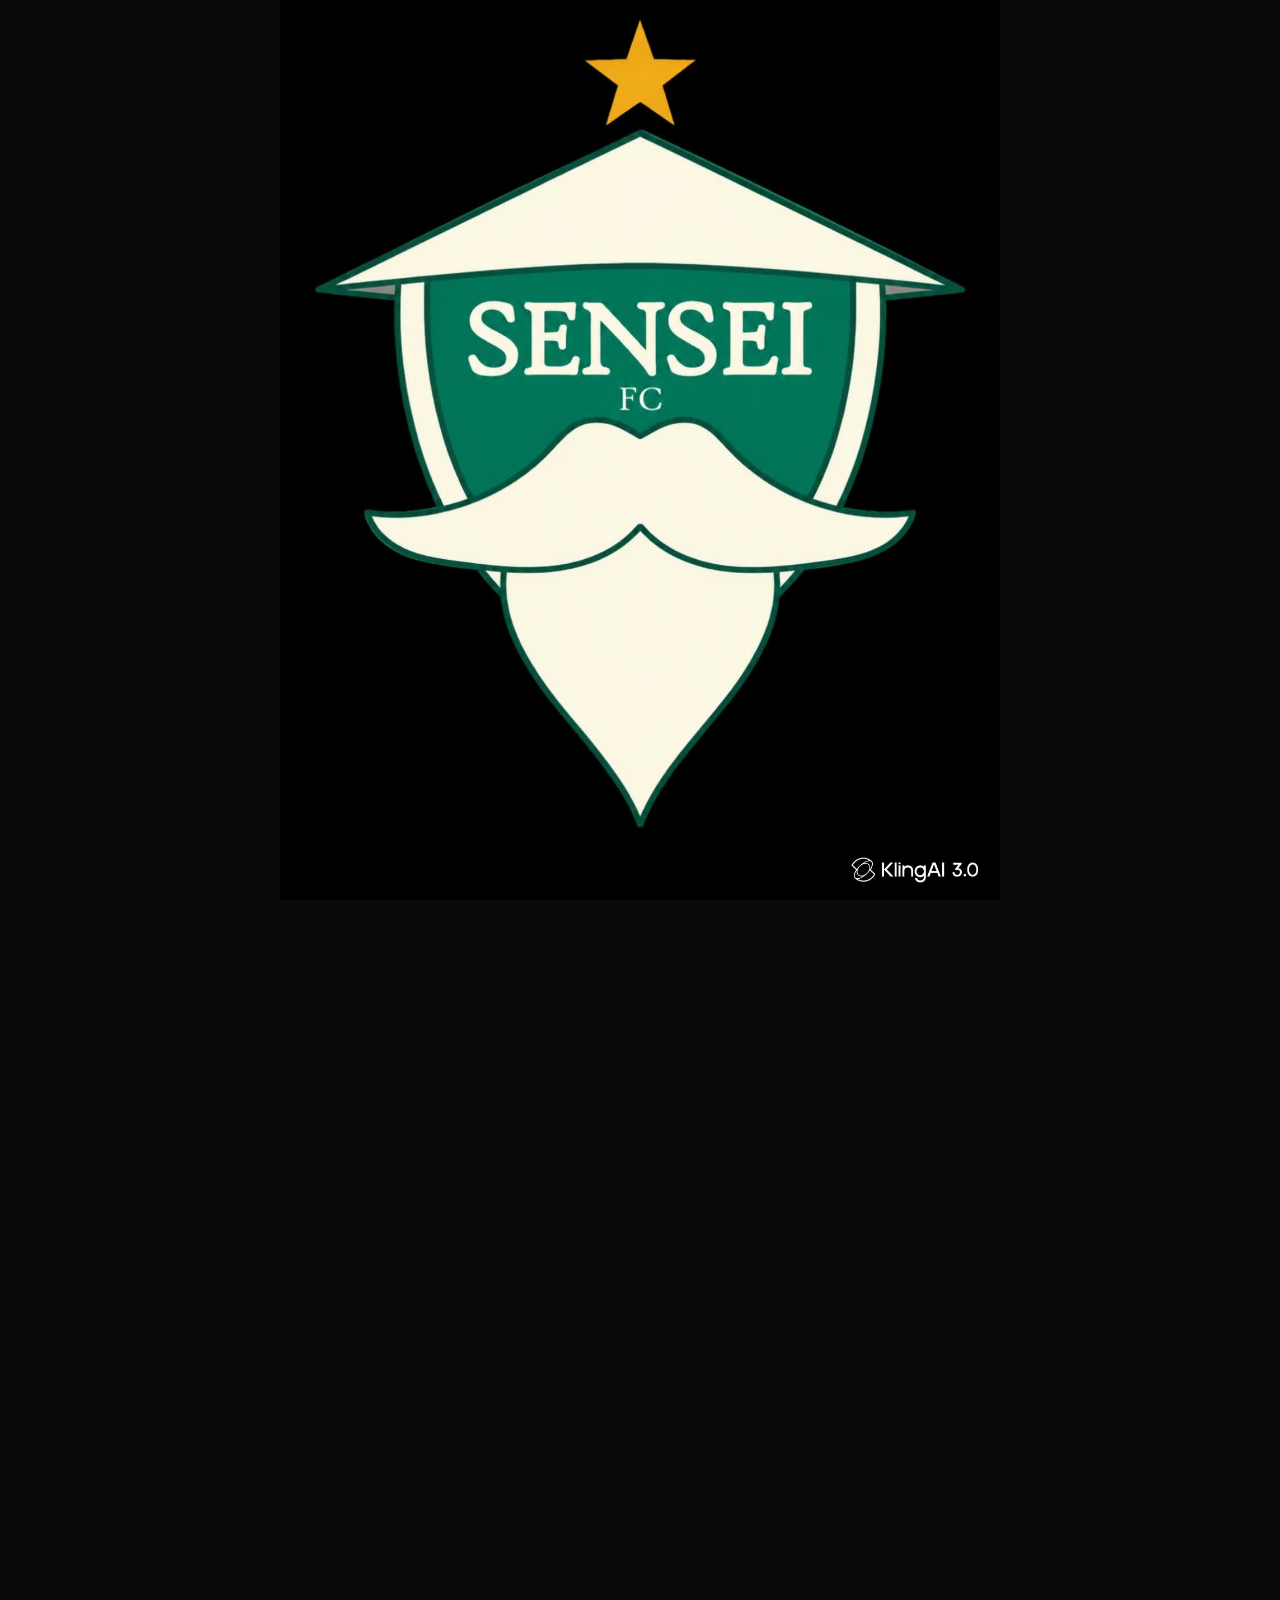
<file: index.html>
<!DOCTYPE html>
<html lang="es">
<head>
  <meta charset="UTF-8">
  <meta name="viewport" content="width=device-width, initial-scale=1.0">
  <title>Sensei FC | El Ritual Continúa</title>
  <link rel="preconnect" href="https://fonts.googleapis.com">
  <link rel="preconnect" href="https://fonts.gstatic.com" crossorigin>
  <link href="https://fonts.googleapis.com/css2?family=Bebas+Neue&family=Inter:wght@300;400;500;600;700&display=swap" rel="stylesheet">
  <style>
    :root {
      --verde: #1a5c3a;
      --verde-oscuro: #0d3d26;
      --dorado: #c9a84c;
      --crema: #f5f0e8;
      --negro: #0a0a0a;
    }

    *, *::before, *::after { box-sizing: border-box; margin: 0; padding: 0; }

    html { scroll-behavior: smooth; }

    body {
      background: var(--negro);
      color: var(--crema);
      font-family: 'Inter', sans-serif;
      overflow-x: hidden;
    }

    /* ─── INTRO ─── */
    #intro-section {
      position: relative;
      height: 400vh;
    }

    #intro-canvas-container {
      position: fixed;
      inset: 0;
      z-index: 100;
      background: var(--negro);
      transition: opacity 0.7s ease;
    }

    #intro-canvas-container.oculto {
      opacity: 0;
      pointer-events: none;
    }

    #intro-canvas {
      width: 100%;
      height: 100%;
      display: block;
    }

    /* Loader */
    #intro-loader {
      position: absolute;
      inset: 0;
      display: flex;
      flex-direction: column;
      align-items: center;
      justify-content: center;
      gap: 1.5rem;
      background: var(--negro);
      z-index: 10;
      transition: opacity 0.4s ease;
    }
    #intro-loader.oculto { opacity: 0; pointer-events: none; }

    .loader-logo {
      font-family: 'Bebas Neue', sans-serif;
      font-size: 2.5rem;
      letter-spacing: 0.1em;
      color: var(--crema);
    }
    .loader-logo span { color: var(--dorado); }

    .loader-track {
      width: 200px;
      height: 2px;
      background: rgba(245,240,232,0.1);
      border-radius: 1px;
      overflow: hidden;
    }
    .loader-bar {
      height: 100%;
      width: 0%;
      background: linear-gradient(90deg, var(--verde), var(--dorado));
      border-radius: 1px;
      transition: width 0.15s ease;
    }
    .loader-pct {
      font-size: 0.75rem;
      letter-spacing: 0.15em;
      color: rgba(245,240,232,0.4);
    }

    /* Hint de scroll */
    #intro-hint {
      position: absolute;
      bottom: 2.5rem;
      left: 50%;
      transform: translateX(-50%);
      display: flex;
      flex-direction: column;
      align-items: center;
      gap: 0.5rem;
      pointer-events: none;
      animation: hintPulse 2s ease-in-out infinite;
      transition: opacity 0.5s;
    }
    #intro-hint span {
      font-size: 0.75rem;
      font-weight: 500;
      letter-spacing: 0.2em;
      text-transform: uppercase;
      color: rgba(245,240,232,0.6);
    }
    .hint-arrow {
      width: 20px;
      height: 20px;
      border-right: 2px solid rgba(201,168,76,0.7);
      border-bottom: 2px solid rgba(201,168,76,0.7);
      transform: rotate(45deg);
    }
    @keyframes hintPulse {
      0%, 100% { opacity: 1; transform: translateX(-50%) translateY(0); }
      50%       { opacity: 0.4; transform: translateX(-50%) translateY(6px); }
    }

    /* ─── MAIN CONTENT ─── */
    #main-content {
      position: relative;
      z-index: 10;
      opacity: 0;
      transition: opacity 0.9s ease;
    }
    #main-content.visible { opacity: 1; }

    /* ─── NAV ─── */
    nav {
      position: fixed;
      top: 0; left: 0; right: 0;
      z-index: 200;
      display: flex;
      align-items: center;
      justify-content: space-between;
      padding: 1.1rem 2.5rem;
      background: transparent;
      transition: background 0.4s, backdrop-filter 0.4s;
      opacity: 0;
      pointer-events: none;
      transition: opacity 0.5s ease, background 0.4s;
    }
    nav.visible {
      opacity: 1;
      pointer-events: all;
    }
    nav.scrolled {
      background: rgba(10,10,10,0.92);
      backdrop-filter: blur(8px);
      border-bottom: 1px solid rgba(26,92,58,0.3);
    }

    .nav-logo {
      font-family: 'Bebas Neue', sans-serif;
      font-size: 1.6rem;
      color: var(--crema);
      letter-spacing: 0.08em;
    }
    .nav-logo span { color: var(--dorado); }

    .nav-links {
      display: flex;
      gap: 2.2rem;
      list-style: none;
    }
    .nav-links a {
      color: var(--crema);
      text-decoration: none;
      font-size: 1rem;
      font-weight: 500;
      letter-spacing: 0.08em;
      text-transform: uppercase;
      opacity: 0.75;
      transition: opacity 0.2s, color 0.2s;
    }
    .nav-links a:hover { opacity: 1; color: var(--dorado); }

    @media (max-width: 700px) { .nav-links { display: none; } }

    /* ─── LAYOUT HELPERS ─── */
    .section-wrap         { background: var(--negro); }
    .section-wrap-alt     { background: var(--verde-oscuro); }

    section {
      padding: 5.5rem 2rem;
      max-width: 1200px;
      margin: 0 auto;
    }

    .label {
      font-size: 0.92rem;
      font-weight: 600;
      letter-spacing: 0.2em;
      text-transform: uppercase;
      color: var(--dorado);
      margin-bottom: 0.6rem;
    }

    .sec-title {
      font-family: 'Bebas Neue', sans-serif;
      font-size: clamp(3.8rem, 8vw, 6.5rem);
      color: var(--crema);
      letter-spacing: 0.04em;
      line-height: 1;
      margin-bottom: 0.75rem;
    }

    .gold-bar {
      width: 52px;
      height: 3px;
      background: linear-gradient(90deg, var(--dorado), transparent);
      margin-bottom: 3rem;
    }

    /* ─── HERO ─── */
    .hero-wrap {
      background: linear-gradient(160deg, #050e08 0%, var(--verde-oscuro) 100%);
      position: relative;
      overflow: hidden;
    }
    .hero-wrap::before {
      content: '';
      position: absolute;
      inset: 0;
      background-image: repeating-linear-gradient(
        -45deg, transparent, transparent 28px,
        rgba(26,92,58,0.07) 28px, rgba(26,92,58,0.07) 30px
      );
      pointer-events: none;
    }

    #hero {
      min-height: 100vh;
      display: flex;
      flex-direction: column;
      align-items: center;
      justify-content: center;
      text-align: center;
      max-width: 100%;
      padding: 6rem 2rem 4rem;
    }

    .hero-badge {
      display: inline-flex;
      align-items: center;
      gap: 0.5rem;
      background: rgba(201,168,76,0.12);
      border: 1px solid rgba(201,168,76,0.35);
      color: var(--dorado);
      font-size: 0.95rem;
      font-weight: 600;
      letter-spacing: 0.12em;
      text-transform: uppercase;
      padding: 0.55rem 1.4rem;
      border-radius: 2rem;
      margin-bottom: 2rem;
    }

    .hero-title {
      font-family: 'Bebas Neue', sans-serif;
      font-size: clamp(6rem, 22vw, 14rem);
      line-height: 0.88;
      color: var(--crema);
      letter-spacing: 0.04em;
    }
    .hero-title span { color: var(--dorado); display: block; }

    .hero-sub {
      font-family: 'Bebas Neue', sans-serif;
      font-size: clamp(1.4rem, 3.5vw, 2.2rem);
      color: rgba(245,240,232,0.45);
      letter-spacing: 0.22em;
      margin: 1.6rem 0 0.8rem;
    }

    .hero-hashtag {
      font-family: 'Bebas Neue', sans-serif;
      font-size: clamp(1.2rem, 2.5vw, 1.7rem);
      color: var(--dorado);
      letter-spacing: 0.12em;
      margin-bottom: 3rem;
    }

    .hero-stats {
      display: flex;
      gap: 3.5rem;
      justify-content: center;
      flex-wrap: wrap;
    }
    .hero-stat { text-align: center; }
    .hero-stat-num {
      font-family: 'Bebas Neue', sans-serif;
      font-size: 4rem;
      color: var(--dorado);
      line-height: 1;
    }
    .hero-stat-label {
      font-size: 0.9rem;
      font-weight: 500;
      letter-spacing: 0.1em;
      text-transform: uppercase;
      color: rgba(245,240,232,0.5);
      margin-top: 0.3rem;
    }

    /* ─── SOBRE EL CLUB ─── */
    .sobre-grid {
      display: grid;
      grid-template-columns: 1fr 1fr;
      gap: 3.5rem;
      align-items: start;
    }
    @media (max-width: 768px) { .sobre-grid { grid-template-columns: 1fr; } }

    .sobre-text p {
      color: rgba(245,240,232,0.72);
      line-height: 1.85;
      margin-bottom: 1.2rem;
      font-size: 1.12rem;
    }
    .sobre-text p strong { color: var(--crema); font-weight: 600; }

    .dato-card {
      background: rgba(26,92,58,0.18);
      border: 1px solid rgba(201,168,76,0.12);
      border-left: 3px solid var(--dorado);
      padding: 0.9rem 1.3rem;
      border-radius: 0 4px 4px 0;
      margin-bottom: 0.8rem;
    }
    .dato-label {
      font-size: 0.82rem;
      font-weight: 700;
      letter-spacing: 0.16em;
      text-transform: uppercase;
      color: var(--dorado);
      margin-bottom: 0.25rem;
    }
    .dato-value { font-size: 1.1rem; font-weight: 500; color: var(--crema); }

    /* ─── PALMARÉS ─── */
    .palmares-grid {
      display: grid;
      grid-template-columns: repeat(auto-fill, minmax(210px, 1fr));
      gap: 1.3rem;
    }

    .titulo-card {
      background: linear-gradient(145deg, rgba(26,92,58,0.28), rgba(13,61,38,0.5));
      border: 1px solid rgba(201,168,76,0.18);
      border-radius: 10px;
      padding: 2rem 1.4rem 2.5rem;
      text-align: center;
      position: relative;
      overflow: hidden;
      transition: transform 0.3s, border-color 0.3s, box-shadow 0.3s;
      cursor: default;
    }
    .titulo-card::after {
      content: '';
      position: absolute;
      inset: 0;
      background: linear-gradient(135deg, rgba(201,168,76,0.06) 0%, transparent 55%);
      opacity: 0;
      transition: opacity 0.3s;
    }
    .titulo-card:hover {
      transform: translateY(-5px);
      border-color: rgba(201,168,76,0.45);
      box-shadow: 0 12px 40px rgba(0,0,0,0.4);
    }
    .titulo-card:hover::after { opacity: 1; }

    .titulo-icon { font-size: 2.4rem; margin-bottom: 0.9rem; display: block; }
    .titulo-comp {
      font-size: 0.85rem;
      font-weight: 600;
      letter-spacing: 0.12em;
      text-transform: uppercase;
      color: var(--dorado);
      margin-bottom: 0.5rem;
    }
    .titulo-name {
      font-family: 'Bebas Neue', sans-serif;
      font-size: 1.65rem;
      letter-spacing: 0.04em;
      color: var(--crema);
    }
    .titulo-year {
      font-family: 'Bebas Neue', sans-serif;
      font-size: 3.2rem;
      color: rgba(201,168,76,0.22);
      position: absolute;
      bottom: 0.3rem;
      right: 0.8rem;
      line-height: 1;
    }

    /* ─── PLANTEL ─── */
    .plantel-grid {
      display: grid;
      grid-template-columns: repeat(auto-fill, minmax(155px, 1fr));
      gap: 1rem;
    }

    .jugador-card {
      background: rgba(13,61,38,0.55);
      border: 1px solid rgba(26,92,58,0.45);
      border-radius: 8px;
      padding: 1.4rem 1rem;
      text-align: center;
      position: relative;
      overflow: hidden;
      transition: transform 0.22s, border-color 0.22s, box-shadow 0.22s;
    }
    .jugador-card:hover {
      transform: translateY(-4px);
      border-color: rgba(201,168,76,0.55);
      box-shadow: 0 8px 28px rgba(0,0,0,0.35);
    }
    .jugador-card.dt {
      border-color: rgba(201,168,76,0.35);
      background: rgba(26,92,58,0.25);
    }

    .dorsal-bg {
      position: absolute;
      top: 50%;
      left: 50%;
      transform: translate(-50%, -50%);
      font-family: 'Bebas Neue', sans-serif;
      font-size: 7.5rem;
      color: rgba(26,92,58,0.35);
      line-height: 1;
      pointer-events: none;
      user-select: none;
    }
    .dorsal {
      font-family: 'Bebas Neue', sans-serif;
      font-size: 2.3rem;
      color: var(--dorado);
      line-height: 1;
      position: relative;
      z-index: 1;
    }
    .jugador-nombre {
      font-size: 1rem;
      font-weight: 600;
      color: var(--crema);
      margin-top: 0.5rem;
      line-height: 1.3;
      position: relative;
      z-index: 1;
    }
    .jugador-nota {
      font-size: 0.78rem;
      color: var(--dorado);
      margin-top: 0.3rem;
      letter-spacing: 0.04em;
      position: relative;
      z-index: 1;
    }

    /* ─── FIXTURE ─── */
    .fixture-scroll { overflow-x: auto; }

    .fixture-table {
      width: 100%;
      border-collapse: collapse;
      min-width: 340px;
    }
    .fixture-table th {
      font-family: 'Bebas Neue', sans-serif;
      font-size: 1.05rem;
      letter-spacing: 0.1em;
      color: var(--dorado);
      padding: 0.8rem 1.2rem;
      border-bottom: 1px solid rgba(201,168,76,0.25);
      text-align: left;
    }
    .fixture-table td {
      padding: 1.1rem 1.2rem;
      border-bottom: 1px solid rgba(26,92,58,0.25);
      color: rgba(245,240,232,0.82);
      font-size: 1.1rem;
    }
    .fixture-table tr:hover td { background: rgba(26,92,58,0.12); }
    .jornada {
      font-family: 'Bebas Neue', sans-serif;
      font-size: 1.55rem;
      color: var(--dorado);
      width: 3rem;
    }
    .equipo-sensei { font-weight: 700; color: var(--crema); }
    .vs-tag {
      color: rgba(245,240,232,0.35);
      font-size: 0.9rem;
      font-weight: 600;
      letter-spacing: 0.1em;
      text-transform: uppercase;
    }

    /* Resultados */
    .resultados-grid {
      display: grid;
      grid-template-columns: repeat(auto-fill, minmax(270px, 1fr));
      gap: 1rem;
      margin-top: 2.5rem;
    }
    .res-card {
      background: rgba(13,61,38,0.38);
      border: 1px solid rgba(26,92,58,0.38);
      border-radius: 8px;
      padding: 1.2rem 1.3rem;
      display: flex;
      flex-direction: column;
      gap: 0.4rem;
    }
    .res-card.victoria { border-left: 3px solid #1a5c3a; }
    .res-card.derrota  { border-left: 3px solid rgba(180,60,60,0.7); }
    .res-card.empate   { border-left: 3px solid rgba(201,168,76,0.5); }

    .res-marcador {
      font-family: 'Bebas Neue', sans-serif;
      font-size: 2.5rem;
      color: var(--crema);
      letter-spacing: 0.04em;
    }
    .res-marcador .g { color: var(--dorado); }
    .res-equipos { font-size: 1rem; color: rgba(245,240,232,0.65); }
    .res-comp    { font-size: 0.85rem; color: var(--dorado); letter-spacing: 0.04em; }
    .res-goles   { font-size: 0.88rem; color: rgba(245,240,232,0.45); font-style: italic; }

    /* ─── GALERÍA ─── */
    .galeria-grid {
      display: grid;
      grid-template-columns: repeat(auto-fill, minmax(290px, 1fr));
      gap: 0.8rem;
    }
    .galeria-item {
      aspect-ratio: 16/10;
      overflow: hidden;
      border-radius: 7px;
      background: rgba(13,61,38,0.4);
      border: 1px solid rgba(26,92,58,0.3);
    }
    .galeria-item img {
      width: 100%;
      height: 100%;
      object-fit: cover;
      transition: transform 0.45s ease;
      display: block;
    }
    .galeria-item:hover img { transform: scale(1.06); }

    /* ─── FOOTER ─── */
    footer {
      background: var(--negro);
      border-top: 1px solid rgba(26,92,58,0.35);
      padding: 3.5rem 2rem 2.5rem;
      text-align: center;
    }
    .footer-inner { max-width: 560px; margin: 0 auto; }

    .footer-logo {
      font-family: 'Bebas Neue', sans-serif;
      font-size: 3.5rem;
      letter-spacing: 0.1em;
      color: var(--crema);
      line-height: 1;
      margin-top: 1rem;
    }
    .footer-logo span { color: var(--dorado); }

    .footer-lema {
      color: var(--dorado);
      font-size: 1rem;
      font-weight: 600;
      letter-spacing: 0.2em;
      text-transform: uppercase;
      margin: 1rem 0 1.5rem;
    }

    .footer-ig {
      display: inline-flex;
      align-items: center;
      gap: 0.55rem;
      color: var(--crema);
      text-decoration: none;
      font-weight: 600;
      font-size: 1.1rem;
      border: 1px solid rgba(201,168,76,0.28);
      padding: 0.65rem 1.8rem;
      border-radius: 2rem;
      transition: background 0.2s, border-color 0.2s;
    }
    .footer-ig:hover {
      background: rgba(201,168,76,0.1);
      border-color: var(--dorado);
    }

    .footer-meta {
      font-size: 0.9rem;
      color: rgba(245,240,232,0.3);
      margin-top: 2rem;
      line-height: 1.7;
    }

    /* ─── REVEAL ANIMATIONS ─── */
    .rev {
      opacity: 0;
      transform: translateY(28px);
      transition: opacity 0.65s ease, transform 0.65s ease;
    }
    .rev.in { opacity: 1; transform: translateY(0); }
    .d1 { transition-delay: 0.08s; }
    .d2 { transition-delay: 0.16s; }
    .d3 { transition-delay: 0.24s; }
    .d4 { transition-delay: 0.32s; }
    .d5 { transition-delay: 0.40s; }
  </style>
</head>
<body>

<!-- ══════════════════════════════════════
     INTRO — FRAME SEQUENCE CON CANVAS
══════════════════════════════════════ -->
<div id="intro-section">
  <div id="intro-canvas-container">

    <canvas id="intro-canvas"></canvas>

    <!-- Loader mientras precargan los frames -->
    <div id="intro-loader">
      <div class="loader-logo">SENSEI <span>FC</span></div>
      <div class="loader-track">
        <div class="loader-bar" id="loader-bar"></div>
      </div>
      <div class="loader-pct" id="loader-pct">0%</div>
    </div>

    <div id="intro-hint">
      <span>Scroll para comenzar</span>
      <div class="hint-arrow"></div>
    </div>

  </div>
</div>

<!-- ══════════════════════════════════════
     MAIN CONTENT
══════════════════════════════════════ -->
<div id="main-content">

  <!-- Navegación -->
  <nav id="navbar">
    <div class="nav-logo">SENSEI <span>FC</span></div>
    <ul class="nav-links">
      <li><a href="#sobre">El Club</a></li>
      <li><a href="#palmares">Palmarés</a></li>
      <li><a href="#plantel">Plantel</a></li>
      <li><a href="#fixture">Fixture</a></li>
      <li><a href="#galeria">Galería</a></li>
    </ul>
  </nav>

  <!-- ─────────── HERO ─────────── -->
  <div class="hero-wrap">
    <section id="hero">
      <div class="hero-badge rev">🏆 Copa de Oro Divisional C 2025</div>
      <h1 class="hero-title rev d1">SENSEI <span>FC</span></h1>
      <p class="hero-sub rev d2">El Ritual Continúa</p>
      <p class="hero-hashtag rev d3">#ElQueAbandonaNoTienePremio</p>
      <div class="hero-stats rev d4">
        <div class="hero-stat">
          <div class="hero-stat-num">1</div>
          <div class="hero-stat-label">Título Mayor</div>
        </div>
        <div class="hero-stat">
          <div class="hero-stat-num">2024</div>
          <div class="hero-stat-label">Fundación</div>
        </div>
        <div class="hero-stat">
          <div class="hero-stat-num">23</div>
          <div class="hero-stat-label">Jugadores</div>
        </div>
        <div class="hero-stat">
          <div class="hero-stat-num">DIV B</div>
          <div class="hero-stat-label">División</div>
        </div>
      </div>
    </section>
  </div>

  <!-- ─────────── SOBRE EL CLUB ─────────── -->
  <div class="section-wrap-alt">
    <section id="sobre">
      <p class="label rev">El Club</p>
      <h2 class="sec-title rev">Sobre Nosotros</h2>
      <div class="gold-bar rev"></div>
      <div class="sobre-grid">
        <div class="sobre-text rev">
          <p>
            Sensei FC nació el <strong>19 de febrero de 2024</strong> con una filosofía clara:
            el trabajo, la perseverancia y la hermandad. En solo dos años de existencia, el club
            conquistó su primer título mayor y se convirtió en uno de los equipos más temidos de la
            <strong>División C de la Liga Pro Uruguay</strong>.
          </p>
          <p>
            El nombre "Sensei" refleja la identidad del equipo: un lugar donde
            se aprende, se enseña y se crece junto. El bigote en el escudo es el símbolo del
            maestro, del que guía al grupo hacia la gloria. <em>El Sensei está de fiesta.</em>
          </p>
          <p>
            Bajo la dirección de <strong>Lorenzo Berretta</strong> y una plantilla comprometida,
            el Sensei disputa sus partidos en el <strong>Complejo La Masia</strong>. La temporada
            2026 llega con la nueva camiseta blanca/crema de <strong>TP Ropa Deportiva</strong>
            y la ambición de seguir escribiendo historia.
          </p>
          <p>
            El lema lo dice todo: <strong>#ElQueAbandonaNoTienePremio</strong>. Nadie se rinde,
            nadie se va. El ritual recién empieza.
          </p>
        </div>
        <div class="rev d1">
          <div class="dato-card"><div class="dato-label">Fundación</div><div class="dato-value">19 de Febrero, 2024</div></div>
          <div class="dato-card"><div class="dato-label">Liga</div><div class="dato-value">Liga Pro Uruguay · División B</div></div>
          <div class="dato-card"><div class="dato-label">Campo</div><div class="dato-value">Complejo La Masia</div></div>
          <div class="dato-card"><div class="dato-label">Director Técnico</div><div class="dato-value">Lorenzo Berretta</div></div>
          <div class="dato-card"><div class="dato-label">Palmarés</div><div class="dato-value">Copa de Oro Divisional C 2025</div></div>
          <div class="dato-card"><div class="dato-label">Temporada actual</div><div class="dato-value">Apertura 2026 · En curso</div></div>
          <div class="dato-card"><div class="dato-label">Sponsors</div><div class="dato-value">Boutique Bordenave · Maypu Pinturas · Estancia Ibirapita · Haras San Lorenzo</div></div>
        </div>
      </div>
    </section>
  </div>

  <!-- ─────────── PALMARÉS ─────────── -->
  <div class="section-wrap">
    <section id="palmares">
      <p class="label rev">Logros</p>
      <h2 class="sec-title rev">Palmarés</h2>
      <div class="gold-bar rev"></div>
      <div class="palmares-grid">

        <!-- GRAN TÍTULO — ocupa toda la fila -->
        <div class="titulo-card titulo-grande rev d1" style="grid-column:1/-1;padding:3rem 2rem;display:flex;flex-direction:column;align-items:center;">
          <span class="titulo-icon" style="font-size:4rem;">🏆</span>
          <div class="titulo-comp" style="font-size:1rem;margin-bottom:0.75rem;">Liga Pro Uruguay · División C</div>
          <div class="titulo-name" style="font-size:3rem;letter-spacing:0.06em;">Copa de Oro Divisional C</div>
          <div style="font-family:'Bebas Neue',sans-serif;font-size:6rem;color:rgba(201,168,76,0.18);line-height:1;margin-top:0.25rem;">2025</div>
        </div>

        <!-- Individual -->
        <div class="titulo-card rev d2" style="grid-column:1/-1;">
          <span class="titulo-icon">🧤</span>
          <div class="titulo-comp">Clausura 2025 · Individual</div>
          <div class="titulo-name">Valla Menos Vencida</div>
          <div class="titulo-year" style="font-size:1.1rem;right:0.6rem;bottom:0.6rem;line-height:1.3;">Nacho<br>Pintos</div>
        </div>

      </div>
    </section>
  </div>

  <!-- ─────────── PLANTEL 2026 ─────────── -->
  <div class="section-wrap-alt">
    <section id="plantel">
      <p class="label rev">Temporada 2026</p>
      <h2 class="sec-title rev">El Plantel</h2>
      <div class="gold-bar rev"></div>
      <p class="rev" style="color:rgba(245,240,232,0.55);margin-bottom:2.2rem;font-style:italic;font-size:0.92rem;max-width:640px;">
        "Presentamos los jugadores que con huevo defenderán los colores del Sensei FC
        esta temporada 2026, el ritual recién empieza… VAMO SENSEI 🟢"
      </p>
      <div class="plantel-grid" id="plantel-grid"></div>
    </section>
  </div>

  <!-- ─────────── FIXTURE & RESULTADOS ─────────── -->
  <div class="section-wrap">
    <section id="fixture">
      <p class="label rev">Liga Pro Uruguay</p>
      <h2 class="sec-title rev">Apertura 2026</h2>
      <div class="gold-bar rev"></div>

      <div class="fixture-scroll rev">
        <table class="fixture-table">
          <thead>
            <tr>
              <th>#</th>
              <th>Local</th>
              <th></th>
              <th>Visitante</th>
            </tr>
          </thead>
          <tbody>
            <tr><td class="jornada">F1</td><td class="equipo-sensei">Sensei FC</td><td class="vs-tag">VS</td><td>Bolke FC</td></tr>
            <tr><td class="jornada">F2</td><td class="equipo-sensei">Sensei FC</td><td class="vs-tag">VS</td><td>Caligrafía</td></tr>
            <tr><td class="jornada">F3</td><td class="equipo-sensei">Sensei FC</td><td class="vs-tag">VS</td><td>Playaco FC</td></tr>
            <tr><td class="jornada">F4</td><td class="equipo-sensei">Sensei FC</td><td class="vs-tag">VS</td><td>Pata de Palo</td></tr>
            <tr><td class="jornada">F5</td><td class="equipo-sensei">Sensei FC</td><td class="vs-tag">VS</td><td>Aston Birra</td></tr>
            <tr><td class="jornada">F6</td><td class="equipo-sensei">Sensei FC</td><td class="vs-tag">VS</td><td>Cristal Palas FC</td></tr>
            <tr><td class="jornada">F7</td><td class="equipo-sensei">Sensei FC</td><td class="vs-tag">VS</td><td>Doble Fibra</td></tr>
            <tr><td class="jornada">F8</td><td class="equipo-sensei">Sensei FC</td><td class="vs-tag">VS</td><td>Fratelli FC</td></tr>
            <tr><td class="jornada">F9</td><td class="equipo-sensei">Sensei FC</td><td class="vs-tag">VS</td><td>Bilardo FC</td></tr>
            <tr><td class="jornada">F10</td><td class="equipo-sensei">Sensei FC</td><td class="vs-tag">VS</td><td>Desprolijo 3720</td></tr>
            <tr><td class="jornada">F11</td><td class="equipo-sensei">Sensei FC</td><td class="vs-tag">VS</td><td>Barkai</td></tr>
            <tr><td class="jornada">F12</td><td class="equipo-sensei">Sensei FC</td><td class="vs-tag">VS</td><td>CSD La Pavota</td></tr>
            <tr><td class="jornada">F13</td><td class="equipo-sensei">Sensei FC</td><td class="vs-tag">VS</td><td>Falta Envido FC</td></tr>
          </tbody>
        </table>
      </div>

      <!-- Resultados recientes -->
      <h3 class="rev" style="font-family:'Bebas Neue',sans-serif;font-size:2rem;letter-spacing:0.04em;margin-top:3.5rem;">
        Resultados Recientes
      </h3>
      <div class="resultados-grid">
        <div class="res-card victoria rev d1">
          <div class="res-marcador"><span class="g">8</span> – 2</div>
          <div class="res-equipos">Sensei FC vs Bolke FC</div>
          <div class="res-comp">Liga Pro</div>
          <div class="res-goles">Simonet ×2, M.Silveira, Bigio, Orihuela ×2, Díaz, Barros</div>
        </div>
        <div class="res-card victoria rev d2">
          <div class="res-marcador"><span class="g">4</span> – 2</div>
          <div class="res-equipos">Sensei FC vs Sabalero FC</div>
          <div class="res-comp">Liga Pro</div>
          <div class="res-goles">Orihuela, Simonet, Guerra, Barros</div>
        </div>
        <div class="res-card victoria rev d3">
          <div class="res-marcador"><span class="g">3</span> – 0</div>
          <div class="res-equipos">Sensei FC vs Caligrafía FC</div>
          <div class="res-comp">Liga Pro</div>
          <div class="res-goles">Orihuela, Laxague, Belgeri</div>
        </div>
        <div class="res-card victoria rev d1">
          <div class="res-marcador"><span class="g">3</span> – 2</div>
          <div class="res-equipos">Sensei FC vs Old Spicys FC</div>
          <div class="res-comp">Copa de Oro (Final)</div>
          <div class="res-goles">Simonet, Barros, Belgeri</div>
        </div>
        <div class="res-card empate rev d2">
          <div class="res-marcador"><span class="g">1</span> – 1</div>
          <div class="res-equipos">Sensei FC vs Falta Envido FC</div>
          <div class="res-comp">Clausura 2025 (Final)</div>
          <div class="res-goles">Belgeri</div>
        </div>
        <div class="res-card derrota rev d3">
          <div class="res-marcador"><span class="g">3</span> – 4</div>
          <div class="res-equipos">Sensei FC vs CA Viagua</div>
          <div class="res-comp">Liga Pro</div>
          <div class="res-goles">Barros, Simonet, Orihuela</div>
        </div>
      </div>
    </section>
  </div>

  <!-- ─────────── GALERÍA ─────────── -->
  <div class="section-wrap-alt">
    <section id="galeria">
      <p class="label rev">Imágenes</p>
      <h2 class="sec-title rev">Galería</h2>
      <div class="gold-bar rev"></div>
      <div class="galeria-grid" id="galeria-grid"></div>
    </section>
  </div>

  <!-- ─────────── FOOTER ─────────── -->
  <footer>
    <div class="footer-inner">
      <!-- Escudo real -->
      <img src="imagenes/EscudoSensei-Bueno.png" alt="Escudo Sensei FC" style="width:110px;height:auto;margin-bottom:0.5rem;">
      <div class="footer-logo">SENSEI <span>FC</span></div>
      <div class="footer-lema">#ElQueAbandonaNoTienePremio</div>
      <a href="https://www.instagram.com/senseifc2024/" target="_blank" rel="noopener" class="footer-ig">
        <svg width="17" height="17" viewBox="0 0 24 24" fill="currentColor">
          <path d="M12 2.163c3.204 0 3.584.012 4.85.07 3.252.148 4.771 1.691 4.919 4.919.058 1.265.069 1.645.069 4.849 0 3.205-.012 3.584-.069 4.849-.149 3.225-1.664 4.771-4.919 4.919-1.266.058-1.644.07-4.85.07-3.204 0-3.584-.012-4.849-.07-3.26-.149-4.771-1.699-4.919-4.92-.058-1.265-.07-1.644-.07-4.849 0-3.204.013-3.583.07-4.849.149-3.227 1.664-4.771 4.919-4.919 1.266-.057 1.645-.069 4.849-.069zm0-2.163c-3.259 0-3.667.014-4.947.072-4.358.2-6.78 2.618-6.98 6.98-.059 1.281-.073 1.689-.073 4.948 0 3.259.014 3.668.072 4.948.2 4.358 2.618 6.78 6.98 6.98 1.281.058 1.689.072 4.948.072 3.259 0 3.668-.014 4.948-.072 4.354-.2 6.782-2.618 6.979-6.98.059-1.28.073-1.689.073-4.948 0-3.259-.014-3.667-.072-4.947-.196-4.354-2.617-6.78-6.979-6.98-1.281-.059-1.69-.073-4.949-.073zm0 5.838c-3.403 0-6.162 2.759-6.162 6.162s2.759 6.163 6.162 6.163 6.162-2.759 6.162-6.163c0-3.403-2.759-6.162-6.162-6.162zm0 10.162c-2.209 0-4-1.79-4-4 0-2.209 1.791-4 4-4s4 1.791 4 4c0 2.21-1.791 4-4 4zm6.406-11.845c-.796 0-1.441.645-1.441 1.44s.645 1.44 1.441 1.44c.795 0 1.439-.645 1.439-1.44s-.644-1.44-1.439-1.44z"/>
        </svg>
        @senseifc2024
      </a>
      <div class="footer-meta">
        Fundado el 19 de febrero de 2024 &nbsp;·&nbsp; Liga Pro Uruguay &nbsp;·&nbsp; División B<br>
        "El ritual continúa" &nbsp;·&nbsp; Complejo La Masia
      </div>
    </div>
  </footer>

</div><!-- /#main-content -->

<script>
// ═══════════════════════════════════════════
//  PLANTEL
// ═══════════════════════════════════════════
const PLANTEL = [
  { num: 1,    nombre: 'Nacho Pintos',       nota: 'Portero · Valla Menos Vencida' },
  { num: 2,    nombre: 'Mauro Rivas',         nota: '' },
  { num: 5,    nombre: 'Nacho Silveira',      nota: '' },
  { num: 6,    nombre: 'Agustín Guerra',      nota: '' },
  { num: 7,    nombre: 'Julian Safi',         nota: '' },
  { num: 8,    nombre: 'Joaquín Barros',      nota: 'Goleador' },
  { num: 9,    nombre: 'Bautista Belgeri',    nota: 'Goleador' },
  { num: 10,   nombre: 'Antonio Simonet',     nota: 'Goleador' },
  { num: 11,   nombre: 'Jerónimo Meneses',    nota: '' },
  { num: 14,   nombre: 'Enzo Raimondo',       nota: '' },
  { num: 15,   nombre: 'Franchesco Rocca',    nota: '' },
  { num: 19,   nombre: 'Gerónimo Orihuela',   nota: 'Goleador' },
  { num: 20,   nombre: 'Manuel Silveira',     nota: '' },
  { num: 21,   nombre: 'Franco Díaz',         nota: '' },
  { num: 23,   nombre: 'Luis Pedro Silva',    nota: '' },
  { num: 24,   nombre: 'Valentín Bisio',      nota: '' },
  { num: 26,   nombre: 'Máximo Silveira',     nota: '' },
  { num: 27,   nombre: 'Nacho Castro',        nota: '' },
  { num: 33,   nombre: 'Francisco Orihuela',  nota: '' },
  { num: 55,   nombre: 'Nacho Braga',         nota: '' },
  { num: 77,   nombre: 'Maximiliano Castro',  nota: '' },
  { num: 89,   nombre: 'Mateo Bartaburu',     nota: '' },
  { num: 99,   nombre: 'Nacho Albisu',        nota: '' },
  { num: 'DT', nombre: 'Lorenzo Berretta',    nota: 'Director Técnico', dt: true },
];

const grid = document.getElementById('plantel-grid');
PLANTEL.forEach((j, i) => {
  const d = ['d1','d2','d3','d4','d5'][i % 5];
  const el = document.createElement('div');
  el.className = `jugador-card${j.dt ? ' dt' : ''} rev ${d}`;
  el.innerHTML = `
    <div class="dorsal-bg">${j.num}</div>
    <div class="dorsal">${j.num}</div>
    <div class="jugador-nombre">${j.nombre}</div>
    ${j.nota ? `<div class="jugador-nota">${j.nota}</div>` : ''}
  `;
  grid.appendChild(el);
});

// ═══════════════════════════════════════════
//  GALERÍA
//  Imágenes disponibles en imagenes/:
//    Captura de pantalla 2026-05-22 192312.png
//    Captura de pantalla 2026-05-22 192322.png
//    Captura de pantalla 2026-05-22 192335.png
//    Captura de pantalla 2026-05-22 192350.png
//    Captura de pantalla 2026-05-22 192358.png
//    Captura de pantalla 2026-05-22 192433.png
// ═══════════════════════════════════════════
const FOTOS = [
  'imagenes/Captura%20de%20pantalla%202026-05-22%20192312.png',
  'imagenes/Captura%20de%20pantalla%202026-05-22%20192322.png',
  'imagenes/Captura%20de%20pantalla%202026-05-22%20192335.png',
  'imagenes/Captura%20de%20pantalla%202026-05-22%20192350.png',
  'imagenes/Captura%20de%20pantalla%202026-05-22%20192358.png',
  'imagenes/Captura%20de%20pantalla%202026-05-22%20192433.png',
];

const galeriaGrid = document.getElementById('galeria-grid');
FOTOS.forEach((src, i) => {
  const d = ['d1','d2','d3','d4','d5'][i % 5];
  const item = document.createElement('div');
  item.className = `galeria-item rev ${d}`;
  item.innerHTML = `<img src="${src}" alt="Sensei FC" loading="lazy">`;
  galeriaGrid.appendChild(item);
});

// ═══════════════════════════════════════════
//  FRAME SEQUENCE — CANVAS SCROLL ANIMATION
// ═══════════════════════════════════════════
const introSection    = document.getElementById('intro-section');
const canvasContainer = document.getElementById('intro-canvas-container');
const canvas          = document.getElementById('intro-canvas');
const ctx             = canvas.getContext('2d');
const loader          = document.getElementById('intro-loader');
const loaderBar       = document.getElementById('loader-bar');
const loaderPct       = document.getElementById('loader-pct');
const introHint       = document.getElementById('intro-hint');
const mainContent     = document.getElementById('main-content');
const navbar          = document.getElementById('navbar');

const TOTAL_FRAMES  = 151;
const IS_MOBILE     = window.innerWidth < 768;
const STEP          = IS_MOBILE ? 3 : 1;

// ── Declarar estado ANTES de cualquier llamada de función ──
const frames      = new Array(TOTAL_FRAMES).fill(null);
let loadedCount   = 0;
let allLoaded     = false;
let currentFrameIdx = 0;
let hintHidden    = false;
let pendingScroll = false;
let lastScrollY   = 0;

// ── Helpers ──
function framePath(i) {
  return `imagenes/frames/ezgif-frame-${String(i).padStart(3, '0')}.jpg`;
}

function drawFrame(idx) {
  const img = frames[idx];
  if (!img || !img.complete || !img.naturalWidth) return;
  const cw = canvas.width, ch = canvas.height;
  const iw = img.naturalWidth, ih = img.naturalHeight;
  const scale = Math.min(cw / iw, ch / ih);
  const sw = iw * scale, sh = ih * scale;
  const dx = (cw - sw) / 2, dy = (ch - sh) / 2;
  ctx.clearRect(0, 0, cw, ch);
  ctx.drawImage(img, dx, dy, sw, sh);
}

function resizeCanvas() {
  canvas.width  = window.innerWidth;
  canvas.height = window.innerHeight;
  // frames y currentFrameIdx ya están declarados aquí
  if (frames[currentFrameIdx] && frames[currentFrameIdx].complete) {
    drawFrame(currentFrameIdx);
  }
}

// ── Setup canvas ── (ahora frames ya está definido)
resizeCanvas();
window.addEventListener('resize', resizeCanvas);

// ── Precarga de frames ──
function onFrameLoaded(idx, img) {
  frames[idx] = img;
  loadedCount++;

  const pct = Math.round((loadedCount / TOTAL_FRAMES) * 100);
  loaderBar.style.width  = pct + '%';
  loaderPct.textContent  = pct + '%';

  // Dibuja el primer frame en cuanto llega
  if (idx === 0) drawFrame(0);

  if (loadedCount >= TOTAL_FRAMES) {
    allLoaded = true;
    loader.classList.add('oculto');
  }
}

for (let i = 1; i <= TOTAL_FRAMES; i++) {
  // En mobile solo cargamos 1 de cada 2
  if (IS_MOBILE && i % STEP !== 1) {
    loadedCount++;
    continue;
  }
  const img = new Image();
  const idx = i - 1;
  img.onload  = () => onFrameLoaded(idx, img);
  img.onerror = () => { loadedCount++; };  // contar aunque falle
  img.src = framePath(i);
}

// ── Scroll → frame ──
function updateFrame() {
  pendingScroll = false;
  const scrollY   = lastScrollY;
  const maxScroll = introSection.offsetHeight - window.innerHeight;
  const progress  = Math.min(Math.max(scrollY / maxScroll, 0), 1);

  // Frame a mostrar
  let targetIdx = Math.min(Math.floor(progress * TOTAL_FRAMES), TOTAL_FRAMES - 1);
  if (IS_MOBILE) targetIdx = Math.min(Math.round(targetIdx / STEP) * STEP, TOTAL_FRAMES - 1);

  if (targetIdx !== currentFrameIdx && frames[targetIdx]) {
    currentFrameIdx = targetIdx;
    drawFrame(targetIdx);
  }

  // Hint
  if (!hintHidden && scrollY > 30) {
    hintHidden = true;
    introHint.style.opacity = '0';
  }

  // Transición intro → contenido (último 20%)
  const fadeStart = maxScroll * 0.80;

  if (scrollY >= maxScroll) {
    canvasContainer.style.opacity = '';
    canvasContainer.classList.add('oculto');
    mainContent.style.opacity = '';
    mainContent.classList.add('visible');
    navbar.classList.add('visible');
  } else if (scrollY >= fadeStart) {
    const t = (scrollY - fadeStart) / (maxScroll - fadeStart);
    canvasContainer.style.opacity = String(1 - t);
    mainContent.style.opacity     = String(t);
    canvasContainer.classList.remove('oculto');
    mainContent.classList.remove('visible');
    navbar.classList.remove('visible');
  } else {
    canvasContainer.style.opacity = '';
    canvasContainer.classList.remove('oculto');
    mainContent.style.opacity = '0';
    mainContent.classList.remove('visible');
    navbar.classList.remove('visible');
  }

  if (mainContent.classList.contains('visible')) {
    navbar.classList.add('visible');
    navbar.classList.toggle('scrolled', scrollY - maxScroll > 80);
  }
}

window.addEventListener('scroll', () => {
  lastScrollY = window.scrollY;
  if (!pendingScroll) {
    pendingScroll = true;
    requestAnimationFrame(updateFrame);
  }
}, { passive: true });

// ═══════════════════════════════════════════
//  INTERSECTION OBSERVER — animaciones
// ═══════════════════════════════════════════
const observer = new IntersectionObserver((entries) => {
  entries.forEach(e => {
    if (e.isIntersecting) {
      e.target.classList.add('in');
      observer.unobserve(e.target);
    }
  });
}, { threshold: 0.08, rootMargin: '0px 0px -40px 0px' });

document.querySelectorAll('#main-content .rev').forEach(el => observer.observe(el));
</script>

</body>
</html>
</file>
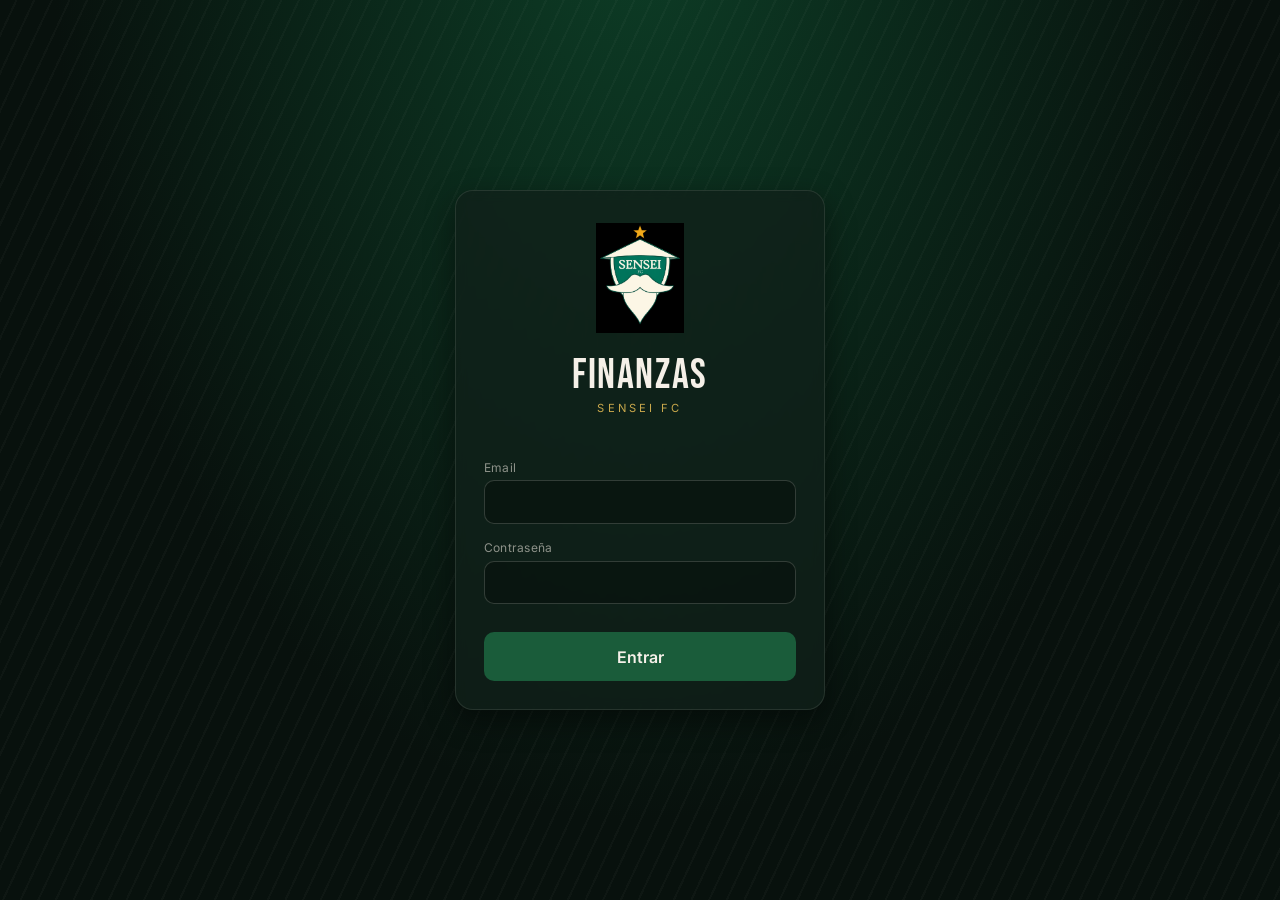
<file: finanzas/index.html>
<!DOCTYPE html>
<html lang="es">
<head>
  <meta charset="UTF-8">
  <meta name="viewport" content="width=device-width, initial-scale=1.0">
  <meta name="theme-color" content="#0d3d26">
  <link rel="manifest" href="manifest.webmanifest">
  <link rel="apple-touch-icon" href="../imagenes/EscudoSensei-Bueno.png">
  <title>Finanzas | Sensei FC</title>
  <link rel="preconnect" href="https://fonts.googleapis.com">
  <link rel="preconnect" href="https://fonts.gstatic.com" crossorigin>
  <link href="https://fonts.googleapis.com/css2?family=Bebas+Neue&family=Inter:wght@400;500;600;700&display=swap" rel="stylesheet">
  <link rel="stylesheet" href="css/estilos.css">
</head>
<body>

  <section id="pantalla-login">
    <form id="form-login" autocomplete="on">
      <img src="../imagenes/EscudoSensei-Bueno.png" alt="Escudo de Sensei FC" class="escudo-login">
      <h1>Finanzas</h1>
      <p class="subtitulo">Sensei FC</p>
      <label for="email">Email</label>
      <input type="email" id="email" name="email" required autocomplete="username">
      <label for="contrasena">Contrase&ntilde;a</label>
      <input type="password" id="contrasena" name="contrasena" required autocomplete="current-password">
      <button type="submit" class="boton-principal">Entrar</button>
      <p id="error-login" class="error" hidden></p>
    </form>
  </section>

  <div id="app" hidden>
    <header id="cabecera">
      <img src="../imagenes/EscudoSensei-Bueno.png" alt="" class="escudo-chico">
      <span class="titulo-cabecera">Finanzas</span>
      <a href="#ajustes" class="boton-texto" title="Ajustes">&#9881; Ajustes</a>
      <button id="boton-salir" class="boton-texto">Salir</button>
    </header>

    <main id="vista"></main>

    <nav id="navegacion">
      <a href="#panel"     data-vista="panel">Panel</a>
      <a href="#jugadores" data-vista="jugadores">Jugadores</a>
      <a href="#deudas"    data-vista="deudas">Deudas</a>
      <a href="#sponsors"  data-vista="sponsors">Sponsors</a>
      <a href="#gastos"    data-vista="gastos">Caja</a>
      <a href="#tareas"    data-vista="tareas">Tareas</a>
    </nav>
  </div>

  <script type="module" src="js/app.js"></script>
  <script>
    if ('serviceWorker' in navigator) {
      addEventListener('load', () => navigator.serviceWorker.register('sw.js'));
    }
  </script>
</body>
</html>
</file>
<file: finanzas/css/estilos.css>
:root {
  --verde: #1a5c3a;
  --verde-claro: #22734a;
  --verde-oscuro: #0d3d26;
  --dorado: #c9a84c;
  --crema: #f5f0e8;
  --negro: #0a0a0a;
  --fondo: #08110d;
  --superficie: #10201a;
  --superficie-alta: #162c22;
  --borde: rgba(245, 240, 232, 0.10);
  --borde-fuerte: rgba(245, 240, 232, 0.18);
  --rojo: #e8918f;
  --tenue: rgba(245, 240, 232, 0.55);
  --tenue-max: rgba(245, 240, 232, 0.38);
  --sombra: 0 10px 30px rgba(0, 0, 0, 0.45);
  /* Trama diagonal, guiño a los graficos del Instagram del club */
  --trama: repeating-linear-gradient(115deg,
             transparent 0 14px, rgba(245, 240, 232, 0.028) 14px 16px);
}

*, *::before, *::after { box-sizing: border-box; margin: 0; padding: 0; }

/* Cualquier regla de display con selector de id le gana a la regla [hidden]
   del navegador. Sin esto, ocultar algo desde JavaScript no surte efecto. */
[hidden] { display: none !important; }

body {
  background: var(--fondo);
  color: var(--crema);
  font-family: 'Inter', system-ui, sans-serif;
  min-height: 100vh;
  -webkit-font-smoothing: antialiased;
}

h1, h2, .titulo-cabecera, .numero-grande, .dorsal {
  font-family: 'Bebas Neue', sans-serif;
  letter-spacing: 0.04em;
  font-weight: 400;
}

/* Los montos se leen mejor con cifras de ancho fijo */
.debe, .al-dia, .numero-grande, .monto { font-variant-numeric: tabular-nums; }

/* ─── Login ─── */
#pantalla-login {
  min-height: 100vh;
  display: grid;
  place-items: center;
  padding: 1.5rem;
  background:
    var(--trama),
    radial-gradient(ellipse at 50% -10%, var(--verde-oscuro), var(--fondo) 65%);
}
#form-login {
  width: min(370px, 100%);
  display: flex;
  flex-direction: column;
  gap: 0.35rem;
  background: rgba(16, 32, 26, 0.75);
  border: 1px solid var(--borde);
  border-radius: 18px;
  padding: 2rem 1.75rem 1.75rem;
  box-shadow: var(--sombra);
  backdrop-filter: blur(6px);
}
.escudo-login { width: 88px; margin: 0 auto 1.1rem; display: block; }
#form-login h1 { font-size: 2.6rem; text-align: center; line-height: 0.95; }
.subtitulo {
  text-align: center; color: var(--dorado); margin-bottom: 1.75rem;
  letter-spacing: 0.28em; font-size: 0.7rem; text-transform: uppercase;
}
label { font-size: 0.75rem; color: var(--tenue); margin-top: 0.7rem; letter-spacing: 0.02em; }

input, select, textarea {
  background: rgba(8, 17, 13, 0.6);
  border: 1px solid var(--borde-fuerte);
  border-radius: 10px;
  color: var(--crema);
  padding: 0.7rem 0.8rem;
  font: inherit;
  font-size: 0.95rem;
  width: 100%;
  transition: border-color 0.15s, box-shadow 0.15s;
}
input::placeholder { color: var(--tenue-max); }
input:focus, select:focus, textarea:focus {
  outline: none;
  border-color: var(--verde-claro);
  box-shadow: 0 0 0 3px rgba(34, 115, 74, 0.25);
}

/* ─── Botones ─── */
.boton-principal {
  background: var(--verde);
  color: var(--crema);
  border: 1px solid transparent;
  border-radius: 10px;
  padding: 0.7rem 1.1rem;
  font: inherit;
  font-weight: 600;
  font-size: 0.9rem;
  cursor: pointer;
  white-space: nowrap;
  transition: background 0.15s, transform 0.1s;
}
.boton-principal:hover { background: var(--verde-claro); }
.boton-principal:active { transform: translateY(1px); }
.boton-principal:disabled { opacity: 0.55; cursor: default; }
/* El margen superior es para el boton de enviar de un formulario, no para todos */
form .boton-principal { margin-top: 1.4rem; width: 100%; padding: 0.85rem; font-size: 1rem; }

.boton-texto {
  background: none;
  border: 1px solid transparent;
  border-radius: 8px;
  padding: 0.4rem 0.7rem;
  color: var(--tenue);
  font: inherit;
  font-size: 0.85rem;
  cursor: pointer;
  transition: color 0.15s, border-color 0.15s, background 0.15s;
}
.boton-texto:hover { color: var(--dorado); border-color: var(--borde-fuerte); background: rgba(245, 240, 232, 0.04); }
.error { color: var(--rojo); font-size: 0.85rem; margin-top: 0.9rem; text-align: center; }

/* ─── Cascaron ─── */
#cabecera {
  display: flex;
  align-items: center;
  gap: 0.7rem;
  padding: 0.7rem 1rem;
  background: var(--trama), linear-gradient(180deg, var(--verde-oscuro), #0b3320);
  border-bottom: 1px solid var(--dorado);
  position: sticky;
  top: 0;
  z-index: 10;
}
.escudo-chico { width: 26px; }
.titulo-cabecera { font-size: 1.35rem; flex: 1; letter-spacing: 0.12em; }

#vista { padding: 1.1rem; padding-bottom: 5.5rem; width: 100%; max-width: 1240px; margin-inline: auto; }

#navegacion {
  position: fixed;
  bottom: 0; left: 0; right: 0;
  display: flex;
  background: linear-gradient(180deg, #0b3320, var(--verde-oscuro));
  border-top: 1px solid var(--borde-fuerte);
  z-index: 10;
}
#navegacion a {
  flex: 1;
  text-align: center;
  padding: 0.65rem 0.2rem;
  color: var(--tenue);
  text-decoration: none;
  font-size: 0.68rem;
  font-weight: 600;
  letter-spacing: 0.06em;
  text-transform: uppercase;
  transition: color 0.15s, background 0.15s;
}
#navegacion a:hover { color: var(--crema); }
#navegacion a.activa { color: var(--dorado); box-shadow: inset 0 2px 0 var(--dorado); background: rgba(201, 168, 76, 0.08); }

/* ─── Escritorio ─── */
@media (min-width: 820px) {
  /* Areas con nombre: la ubicacion no depende del orden del HTML. */
  #app {
    display: grid;
    grid-template-columns: 216px minmax(0, 1fr);
    grid-template-rows: auto 1fr;
    grid-template-areas:
      "cabecera cabecera"
      "nav      vista";
    min-height: 100vh;
  }
  #cabecera   { grid-area: cabecera; padding: 0.85rem 1.5rem; }
  #navegacion { grid-area: nav; }
  #vista      { grid-area: vista; }

  #navegacion {
    position: static;      /* deja de ser fija: ahora es una columna mas */
    inset: auto;           /* limpia el bottom/left/right de la version movil */
    flex-direction: column;
    border-top: none;
    border-right: 1px solid var(--borde);
    padding: 0.75rem 0.6rem;
    gap: 0.15rem;
    background: linear-gradient(180deg, var(--verde-oscuro), rgba(13, 61, 38, 0.35));
  }
  /* Sin esto cada enlace se estira a 1/6 del alto de la pantalla. */
  #navegacion a {
    flex: 0 0 auto;
    text-align: left;
    padding: 0.7rem 0.9rem;
    font-size: 0.8rem;
    border-radius: 8px;
  }
  #navegacion a.activa { box-shadow: inset 3px 0 0 var(--dorado); }

  /* Sin margenes automaticos: en una grilla anulan el estirado y dejan
     el contenido del ancho de lo que haya adentro. */
  #vista { padding: 2rem 2.25rem; margin-inline: 0; justify-self: center; }
}

/* ─── Piezas comunes ─── */
.tarjeta {
  background: var(--superficie);
  border: 1px solid var(--borde);
  border-radius: 14px;
  padding: 1.1rem 1.25rem;
  margin-bottom: 0.9rem;
  box-shadow: 0 2px 12px rgba(0, 0, 0, 0.25);
}
.tarjeta h2 { font-size: 1.25rem; color: var(--crema); margin-bottom: 0.35rem; letter-spacing: 0.08em; }

.fila {
  display: flex;
  align-items: center;
  gap: 1rem;
  padding: 0.85rem 0.25rem;
  border-bottom: 1px solid var(--borde);
}
.fila:last-child { border-bottom: none; }
.fila-crece { flex: 1; min-width: 0; }
.fila-botones { display: flex; gap: 0.6rem; justify-content: flex-end; align-items: center; margin-top: 1rem; }

.dorsal {
  color: var(--dorado);
  font-size: 1.3rem;
  min-width: 2.4rem;
  line-height: 1;
}
/* Un jugador sin dorsal no deja un hueco raro al principio de la fila */
.dorsal:empty { display: none; }

.tenue { color: var(--tenue); font-size: 0.8rem; }
.debe { color: var(--rojo); font-weight: 600; white-space: nowrap; }
.al-dia { color: #6bbd8d; font-weight: 600; white-space: nowrap; }
.numero-grande { font-size: 2.4rem; line-height: 1; letter-spacing: 0.02em; }

.encabezado-vista { display: flex; align-items: center; gap: 1rem; margin-bottom: 1.4rem; padding-bottom: 0.9rem; border-bottom: 1px solid var(--borde); }
.encabezado-vista h1 { font-size: 2rem; flex: 1; letter-spacing: 0.1em; }

.controles { display: flex; gap: 0.6rem; flex-wrap: wrap; margin-bottom: 1.1rem; }
.controles input, .controles select { width: auto; flex: 1; min-width: 150px; max-width: 320px; }

.vacio { text-align: center; color: var(--tenue); padding: 2.5rem 1rem; }

.rejilla { display: grid; gap: 0.9rem; grid-template-columns: repeat(auto-fit, minmax(190px, 1fr)); margin-bottom: 1.1rem; }
.rejilla .tarjeta { margin-bottom: 0; }
.rejilla .tenue { text-transform: uppercase; letter-spacing: 0.1em; font-size: 0.68rem; margin-bottom: 0.5rem; }

.modal-fondo {
  position: fixed; inset: 0; z-index: 50;
  background: rgba(4, 8, 6, 0.75);
  display: grid; place-items: center;
  padding: 1rem;
  backdrop-filter: blur(3px);
}
.modal-caja {
  background: var(--superficie-alta);
  border: 1px solid var(--borde-fuerte);
  border-radius: 16px;
  padding: 1.5rem;
  width: min(430px, 100%);
  max-height: 90vh;
  overflow-y: auto;
  box-shadow: var(--sombra);
}
.modal-caja h2 { font-size: 1.5rem; margin-bottom: 0.5rem; }

.aviso {
  position: fixed; bottom: 5.5rem; left: 50%; transform: translateX(-50%);
  background: var(--verde); color: var(--crema);
  padding: 0.7rem 1.2rem; border-radius: 999px;
  font-size: 0.9rem; z-index: 60; box-shadow: var(--sombra);
}
.aviso-error { background: #7a2020; }
@media (min-width: 820px) { .aviso { bottom: 1.5rem; } }

.fila-clicable { cursor: pointer; border-radius: 8px; transition: background 0.12s; }
.fila-clicable:hover { background: rgba(245, 240, 232, 0.05); }

.lista-casillas { max-height: 240px; overflow-y: auto; border: 1px solid var(--borde-fuerte); border-radius: 10px; padding: 0.5rem; margin-top: 0.5rem; }
.casilla { display: flex; align-items: center; gap: 0.6rem; padding: 0.4rem 0.3rem; color: var(--crema); font-size: 0.92rem; margin: 0; cursor: pointer; border-radius: 6px; }
.casilla:hover { background: rgba(245, 240, 232, 0.04); }
.casilla input { width: auto; }

.aviso-cuota {
  border-color: var(--dorado);
  background: var(--trama), linear-gradient(135deg, rgba(201, 168, 76, 0.14), rgba(201, 168, 76, 0.05));
}
.tarjeta a { color: var(--crema); text-decoration: none; }
.tarjeta a:hover { color: var(--dorado); }

.boton-peligro { color: var(--rojo); }
.boton-peligro:hover { color: #ff9d9b; border-color: rgba(232, 145, 143, 0.4); background: rgba(232, 145, 143, 0.08); }

/* ─── Pestanas (Gastos / Ingresos) ─── */
.pestanas { display: flex; gap: 0.4rem; margin-bottom: 1.1rem; border-bottom: 1px solid var(--borde); }
.pestana {
  background: none; border: none; border-bottom: 2px solid transparent;
  color: var(--tenue); font: inherit; font-weight: 600; font-size: 0.9rem;
  padding: 0.6rem 1rem; cursor: pointer; transition: color 0.15s, border-color 0.15s;
}
.pestana:hover { color: var(--crema); }
.pestana.activa { color: var(--dorado); border-bottom-color: var(--dorado); }

/* ─── Tareas ─── */
#cabecera .boton-texto { text-decoration: none; }
.casilla-tarea {
  flex: 0 0 auto;
  width: 24px; height: 24px;
  border: 2px solid var(--borde-fuerte);
  border-radius: 7px;
  background: none;
  color: var(--crema);
  font-size: 0.85rem; line-height: 1;
  cursor: pointer;
  transition: border-color 0.15s, background 0.15s;
}
.casilla-tarea:hover { border-color: var(--dorado); }
.casilla-tarea.marcada { background: var(--verde); border-color: var(--verde); }
.texto-tarea { display: block; }
.tarea-hecha .texto-tarea { text-decoration: line-through; color: var(--tenue); }

.chip {
  flex: 0 0 auto;
  font-size: 0.68rem; font-weight: 700;
  text-transform: uppercase; letter-spacing: 0.06em;
  padding: 0.22rem 0.55rem; border-radius: 999px;
  white-space: nowrap;
}
.chip-vencida { background: rgba(232, 145, 143, 0.16); color: var(--rojo); }
.chip-hoy { background: rgba(201, 168, 76, 0.16); color: var(--dorado); }
</file>
